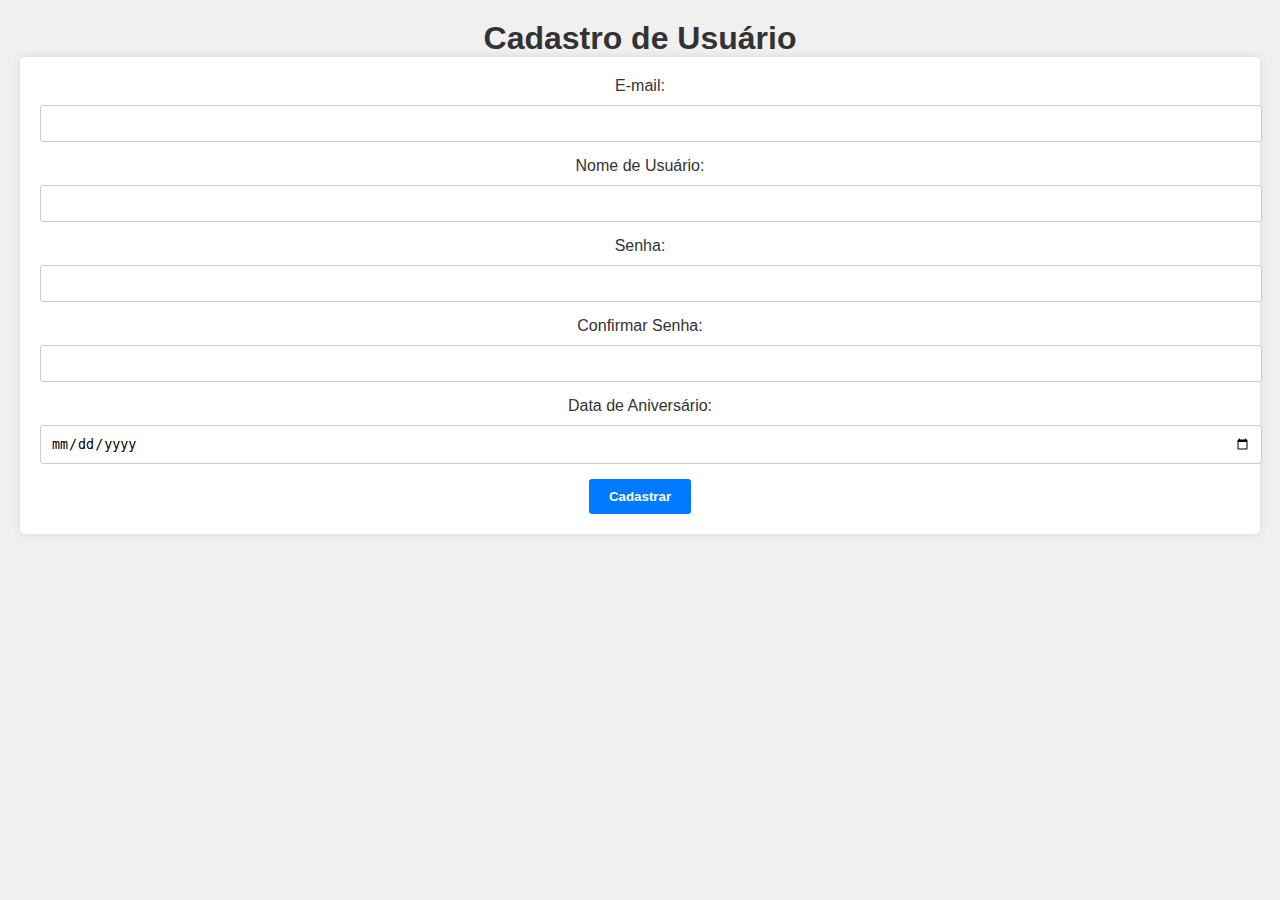
<file: projeto registro/index.html>
<!DOCTYPE html>
<html lang="pt-BR">
<head>
    <meta charset="UTF-8">
    <title>Cadastro de Usuário</title>
    <link rel="stylesheet" type="text/css" href="style.css">
</head>


<body>
    <h1>Cadastro de Usuário</h1>
    <form id="cadastroForm"   onsubmit="return validarSenha()">
        

        <label for="email">E-mail:</label>
        <input type="email" id="email" name="email" required><br>

        <label for="username">Nome de Usuário:</label>
        <input type="text" id="username" name="username" required><br>

        <label for="senha">Senha:</label>
        <input type="password" id="senha" name="senha" required><br>

        
        <label for="conf_senha">Confirmar Senha:</label>
        <input type="password" id="conf_senha" name="conf_senha" required><br>

        <label for="data_aniversario">Data de Aniversário:</label>
        <input type="date" id="data_aniversario" name="data_aniversario" required><br>

        <input type="submit" value="Cadastrar">
    </form>
    <script src="verificacao.js"></script>
    
</body>
</html>
</file>
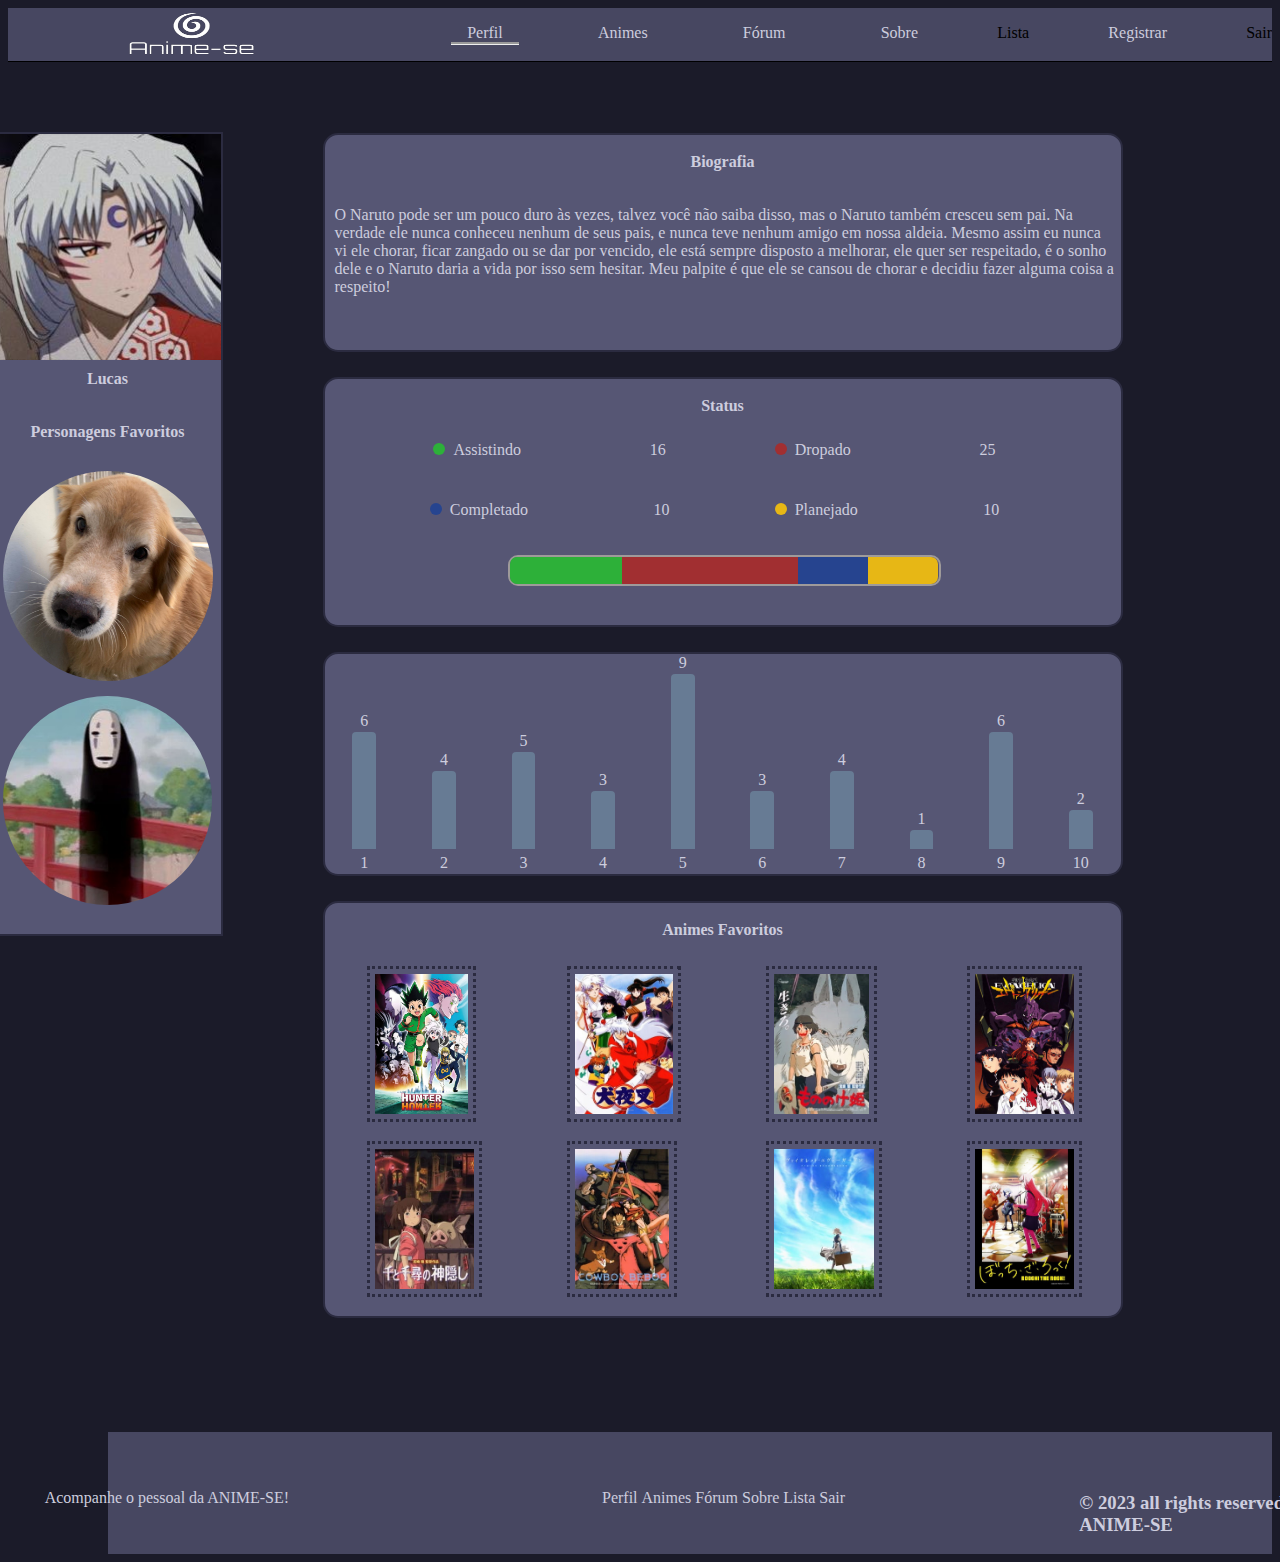
<file: profile/profile.html>
<html>
    <head>
        <meta charset="UTF-8">
        <title>ANIME-SE / Perfil</title>
        <link rel="stylesheet" href="profile.css">
    </head>
    <body>
        <header>
            <img id="logo" src="/profile/pictures/LGOO_ANIMA__1_-removebg-preview.png">
            <p id="perfil"><a href="./../profile/profile.html">Perfil</a></p>
            <p><a href="./../animeList/lista.html">Animes</a></p>
            <p><a href="./../forum/forum.html">Fórum</a></p>
            <p><a href="./../sobrenos/sobrenos.html">Sobre</a></p>
            <p>Lista</p>
            <p><a href="./../registro/registro.html">Registrar</a></p>
            <p>Sair</p>
        </header>
        <main>
            <div class="container">
                <div class="container-left">
                    <div class="identidade">
                        <div class="pfp">
                            <img src="/profile/pictures/sesshomaru.jpg">
                        </div>
                        <strong>Lucas</strong>
                    </div>
                    <div class="personagens">
                        <b>Personagens Favoritos</b>
                        <div class="imagens">
                            <img id ="favchar1" src="/profile/pictures/buddy.jpg">
                            <img id="favchar2" src="/profile/pictures/kaonashi.jpg">
                        </div>
                    </div>
                </div>
                <div class="container-right">
                    <div class="minibox">
                        <b>Biografia</b>
                        <p id="biografia">O Naruto pode ser um pouco duro às vezes, talvez você não saiba disso, mas o Naruto também cresceu sem pai. Na verdade ele nunca conheceu nenhum de seus pais, e nunca teve nenhum amigo em nossa aldeia. Mesmo assim eu nunca vi ele chorar, ficar zangado ou se dar por vencido, ele está sempre disposto a melhorar, ele quer ser respeitado, é o sonho dele e o Naruto daria a vida por isso sem hesitar. Meu palpite é que ele se cansou de chorar e decidiu fazer alguma coisa a respeito!</p>
                    </div>
                    <div class="minibox">
                        <b>Status</b>
                        <div class="status">
                            <div class="report1">
                                <p class="bolaStatusVerde">Assistindo</p>
                                <p>16</p>
                                <p class="bolaStatusVermelho">Dropado</p>
                                <p>25</p>
                            </div>
                            <div class="report2">
                                <p class="bolaStatusAzul">Completado</p>
                                <p>10</p>
                                <p class="bolaStatusAmarelo">Planejado</p>
                                <p>10</p>
                            </div>
                            <div class="info">
                                <div id="estatistica">
                                    <div id="Assistindo" style="background-color: #2db039; border-radius: 7px 0px 0px 7px"></div>
                                    <div id="Dropado" style="background-color: #a12f31;"></div>
                                    <div id="Completado" style="background-color: #26448f;"></div>
                                    <div id="Planejado" style="background-color: #e7b715; border-radius: 0px 7px 7px 0px"></div>
                                </div>
                            </div>
                        </div>
                    </div>
                    <div class="minibox">
                        <div class="grafico-barra">
                            <div class="area-barras">
                                <div class="divisao">
                                    <div id="barra1" class="barra">
                                        <div class="quantidade">6</div>
                                    </div>
                                </div>
                                <div class="divisao">
                                    <div id="barra2" class="barra">
                                        <div class="quantidade">4</div>
                                    </div>
                                </div>
                                <div class="divisao">
                                    <div id="barra3" class="barra">
                                        <div class="quantidade">5</div>
                                    </div>
                                </div>
                                <div class="divisao">
                                    <div id="barra4" class="barra">
                                        <div class="quantidade">3</div>
                                    </div>
                                </div>
                                <div class="divisao">
                                    <div id="barra5" class="barra">
                                        <div class="quantidade">9</div>
                                    </div>
                                </div>
                                <div class="divisao">
                                    <div id="barra6" class="barra">
                                        <div class="quantidade">3</div>
                                    </div>
                                </div>
                                <div class="divisao">
                                    <div id="barra7" class="barra">
                                        <div class="quantidade">4</div>
                                    </div>
                                </div>
                                <div class="divisao">
                                    <div id="barra8" class="barra">
                                        <div class="quantidade">1</div>
                                    </div>
                                </div>
                                <div class="divisao">
                                    <div id="barra9" class="barra">
                                        <div class="quantidade">6</div>
                                    </div>
                                </div>
                                <div class="divisao">
                                    <div id="barra10" class="barra">
                                        <div class="quantidade">2</div>
                                    </div>
                                </div>
                            </div>
                            <div class="legenda">
                                <div class="notas">1</div>
                                <div class="notas">2</div>
                                <div class="notas">3</div>
                                <div class="notas">4</div>
                                <div class="notas">5</div>
                                <div class="notas">6</div>
                                <div class="notas">7</div>
                                <div class="notas">8</div>
                                <div class="notas">9</div>
                                <div class="notas">10</div>
                            </div>
                        </div>
                    </div>
                    <div class="minibox">
                        <b>Animes Favoritos</b>
                        <div class="animesfavoritos">
                            <img class="posters" src="/profile/pictures/posterHXH.jpg">
                            <img class="posters" src="/profile/pictures/posterInuyasha.jpg">
                            <img class="posters" src="/profile/pictures/posterMononoke.jpg">
                            <img class="posters" src="/profile/pictures/poster Evangelion.jpg">
                            <img class="posters" src="/profile/pictures/posterChihiro.jpg">
                            <img class="posters" src="/profile/pictures/posterbebop.jpg">
                            <img class="posters" src="/profile/pictures/violet.jpg">
                            <img class="posters" src="/profile/pictures/bocchi.jpg">
                        </div>
                    </div>
                </div>
            </div>   
        </main>
        <footer>
            <div class="footer_content">
                <div id="left" class="content">
                    <p>Acompanhe o pessoal da ANIME-SE!</p>
                        <a href="#" class="footer-link" id="instagram">
                            <i class="fa-brands fa-instagram"></i>
                        </a>
                        <a href="#" class="footer-link" id="Twitter">
                            <i class="fa-brands fa-twitter"></i>
                        </a>
                        <a href="#" class="footer-link" id="Linkedin">
                            <i class="fa-brands fa-linkedin"></i>
                        </a>
                        <a href="#" class="footer-link" id="WhatsApp">
                            <i class="fa-brands fa-whatsapp"></i>
                        </a>
                </div>    
                <div id="center" class="content">
                    <ul>
                        <li><a href="./../profile/profile.html">Perfil</a></li>
                        <li><a href="./../animeList/lista.html">Animes</a></li>
                        <li><a href="./../forum/forum.html">Fórum</a></li>
                        <li><a href="./../sobrenos/sobrenos.html">Sobre</a></li>
                        <li><a href="#">Lista</a></li>
                        <li><a href="#">Sair</a></li>
                    </ul> 
                </div>
                <div id="right" class=" content=">
                    <h3>© 2023 all rights reserved ANIME-SE</h3>
                </div>
            </div>
        </footer>
        <script src="profile-status-graph.js"></script>
        <script src="profile-score-graph.js"></script>
    </body>
</html>
</file>
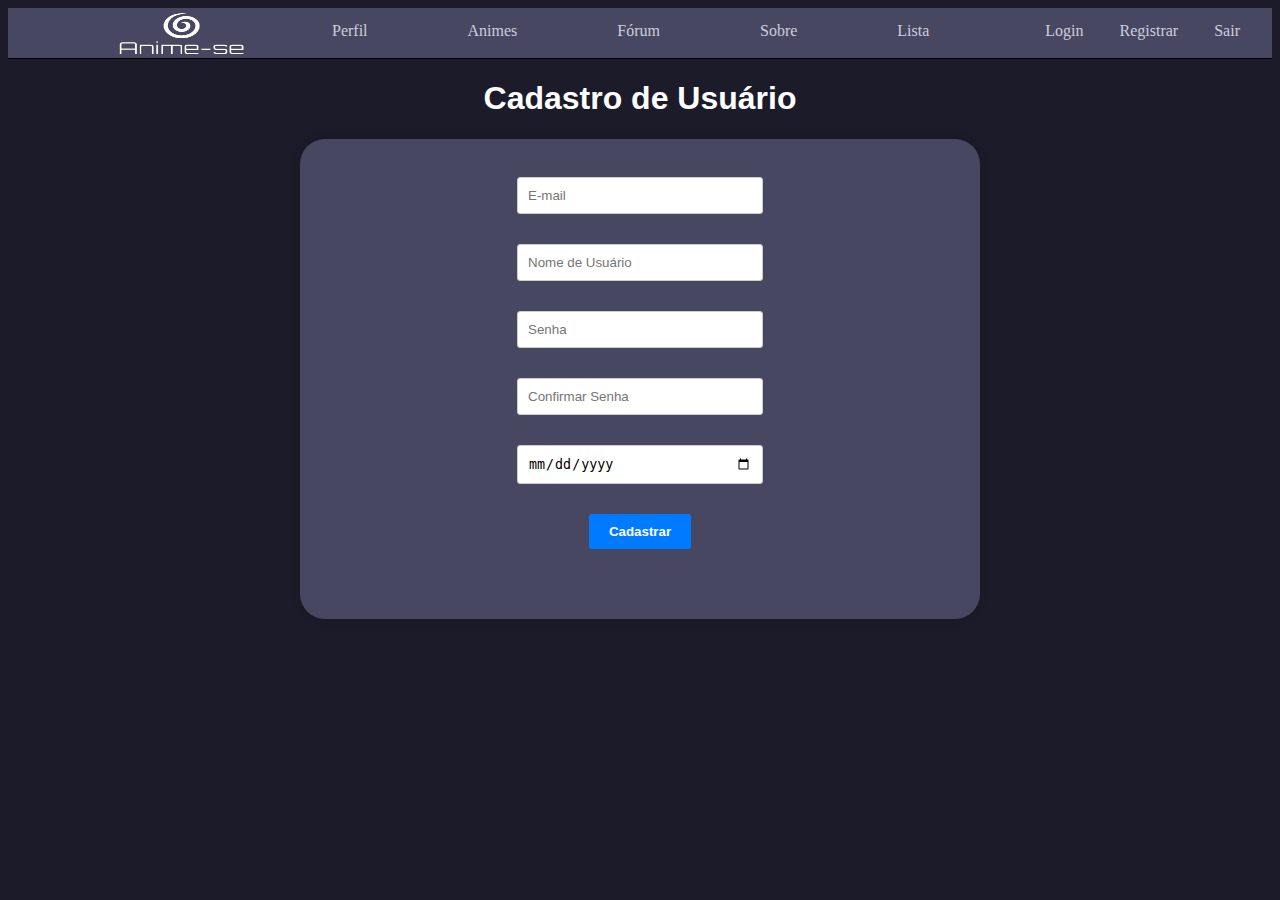
<file: registro/registro.html>
<!DOCTYPE html>
<html lang="pt-BR">
<head>
    <meta charset="UTF-8">
    <title>Cadastro de Usuário</title>
    <link rel="stylesheet" type="text/css" href="registro.css">
</head>


<body>
    <header>
        <img id="logo" src="./logo.png">
             <a href="./../profile/profile.php">Perfil</a>
             <a href="./../animeList/lista.php">Animes</a>
             <a href="./../forum/forum.php">Fórum</a>
             <a href="./../sobrenos/sobrenos.php">Sobre</a>
             <a href="">Lista</a>

             <div class="div-navbar">

             <a href="./../login/login.html">Login</a>
             <a href="./../registro/registro.html">Registrar</a>
             <a href="./../sair/sair.php">Sair</a>

        </div>
    </header>



    <h1>Cadastro de Usuário</h1>
    <form id="cadastroForm"   action="cadastro.php" method="post" onsubmit="return validarSenha()">
        
        <div class="input">
        <input type="email" id="email" placeholder="E-mail"  name="email" required><br>

        
        <input type="text" id="username" placeholder="Nome de Usuário"  name="username" required><br>

        <input type="password" id="senha" placeholder="Senha"  name="senha" required><br>

        
        <input type="password" id="conf_senha" placeholder="Confirmar Senha"  name="conf_senha" required><br>

        
        <input type="date" id="data_aniversario" placeholder="Data de Aniversário"  name="data_aniversario" required><br>

        <input type="submit" value="Cadastrar" >

        <div id="info-mensagem"></div>
        </div>
    </form>
  
    <script src="verificacao_senha.js"></script>
    
</body>
</html>
</file>
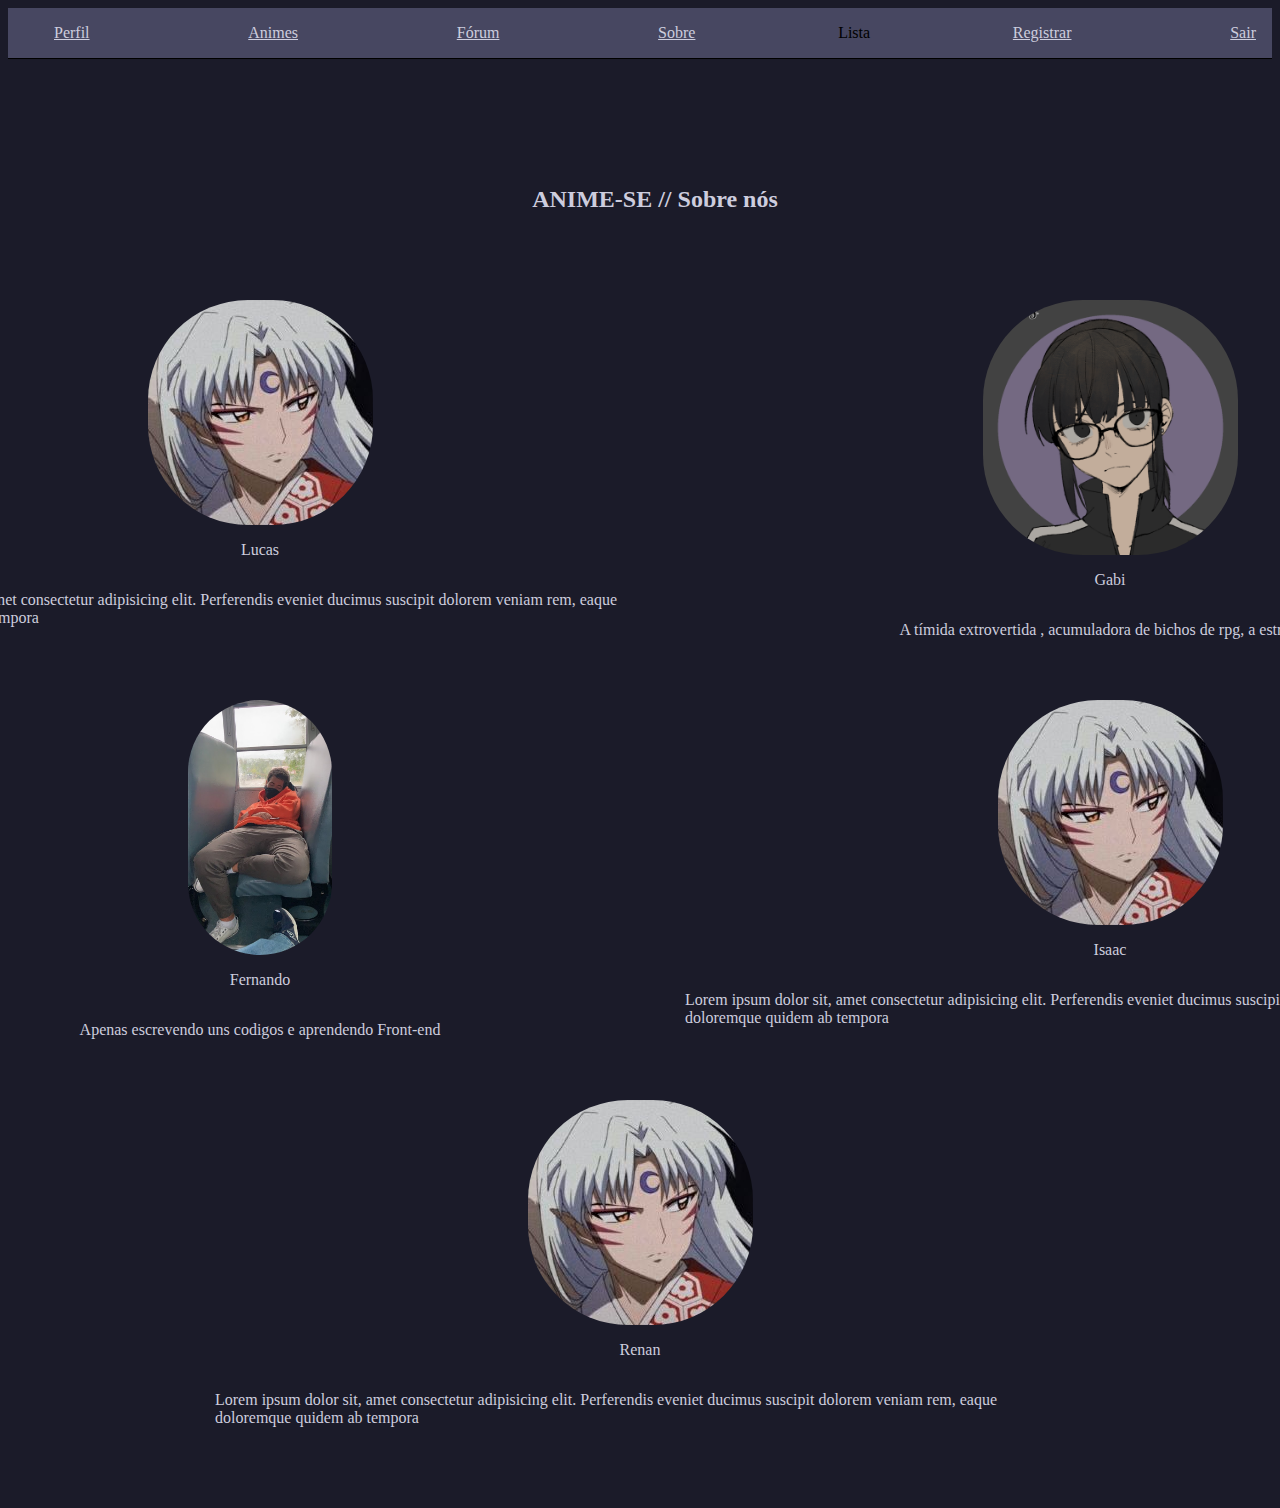
<file: sobrenos/sobrenos.html>
<html>
    <head>
        <meta charset="UTF-8">
        <title>ANIME-SE / Sobre nós</title>
        <link rel="stylesheet" href="sobrenos.css">
    </head>
    <body>
        <header>
            <p><a href="./../profile/profile.html">Perfil</a></p>
            <p><a href="./lista.html">Animes</a></p>
            <p><a href="./../forum/forum.html">Fórum</a></p>
            <p><a href="./../sobrenos/sobrenos.html">Sobre</a></p>
            <p>Lista</p>
            <p><a href="./../registro/registro.html">Registrar</a></p>
            <p><a href="./../sair/sair.php">Sair</a></p>
        </header>
        <main>
            <div class="container">
                 <div id="sobre">
                     <h2>ANIME-SE // Sobre nós</h2>
                 </div>
                 <div id="fileira1" class="fileira">
                     <div class="pessoa">
                         <img class="image" src="/sobrenos/pictures/sesshomaru.jpg" alt="foto">
                         <p id="nome">Lucas</p>
                         <p id="desc">
                             Lorem ipsum dolor sit, amet consectetur adipisicing elit.
                             Perferendis eveniet ducimus suscipit dolorem veniam rem,
                            eaque doloremque quidem ab tempora
                         </p>
                     </div>
                     <div class="pessoa">
                         <img class="image" src="/sobrenos/pictures/Nowa.png" alt="foto">
                         <p id="nome">Gabi</p>
                         <p id="desc">
                             A tímida extrovertida , acumuladora de bichos de rpg, a estranha .
                         </p>
                     </div>
                 </div>
                 <div id="fileira2" class="fileira">
                     <div class="pessoa">
                         <img class="image" src="/sobrenos/pictures/nandin.JPG" alt="foto">
                         <p id="nome">Fernando</p>
                         <p id="desc">
                            Apenas escrevendo uns codigos e aprendendo Front-end
                         </p>
                     </div>
                     <div class="pessoa">
                         <img class="image" src="/sobrenos/pictures/sesshomaru.jpg" alt="foto">
                         <p id="nome">Isaac</p>
                         <p id="desc">
                            Lorem ipsum dolor sit, amet consectetur adipisicing elit.
                            Perferendis eveniet ducimus suscipit dolorem veniam rem, eaque doloremque quidem ab tempora
                        </p>
                    </div>
                </div>
                <div id="fileira3" class="fileiraespecial">
                    <div class="pessoa">
                        <img class="image" src="/sobrenos/pictures/sesshomaru.jpg" alt="foto">
                        <p id="nome">Renan</p>
                        <p id="desc">
                            Lorem ipsum dolor sit, amet consectetur adipisicing elit.
                            Perferendis eveniet ducimus suscipit dolorem veniam rem, eaque doloremque quidem ab tempora
                        </p>
                    </div>
                </div>
            </div>
        </main>
    </body>
</html>
</file>
<file: profile/profile.css>
html{
    background-color: #1b1b29;

}

main{
    font-family: Georgia, serif;
    display: flex;
    justify-content: center;
}

header{
    
    display: flex;
    justify-content: space-between;
    margin-bottom: 100px;
    padding-left:30px;
    padding-right:0px;
    border-bottom: 1px solid black;
    background-color: #474761;
    overflow: hidden;
    
}

header a{
   
    padding: 14px 16px;
    }

header a:hover{
    background-color: #807c7c;
    color: rgb(51, 49, 49);
    
    }



.separador{
    display: inline-block;
    padding: 14px;
    padding-left: 16px;
}



.all{
    padding-right: 70;
}





#logo{
    padding-right: 130px;
    padding-left: 90px;
    width: 130px;
    height: 50px;
}

#perfil{
    border-bottom: groove;
}    

a:link, a:visited {
    color: #CDCDDE;
}

a{
    font-family: Georgia, serif;
    text-decoration: none;
}

.container{
    font-family: Georgia, serif;
    margin-top: -30px;
    width: 1600px;
    height: 800px;
    margin-left: 200px;
    display: flex;
    justify-content:space-between;
    
}

.container-left{
    font-family: Georgia, serif;
    margin-left: 20px;
    width: 226px;
    height: 800px;
    margin-right: 100px;
    background-color: #565674;
    border: 2px solid #2B2B40;

}

.container-right{
    font-family: Georgia, serif;
    width: 800px;
    height: 1102px;
    margin-right: 385px;
}

.minibox{
    font-family: Georgia, serif;
    border: 2px solid #2B2B40;
    background-color: #565674;
    margin-top: 1px;
    margin-bottom: 25px;
    border-radius: 15px;
}


.identidade>strong{
    font-family: Georgia, serif;
    width: 226px;
    height: 18px;
    display: flex;
    justify-content: center; 
    padding-top: 10px;
    color:  #CDCDDE;
}

.pfp>img{
    width: 226px;
    height: 226px;
}

.minibox>b{
    font-family: Georgia, serif;
    display: flex;
    justify-content: center;
    padding-top: 18px;
    padding-bottom: 10px;
    color: #CDCDDE;

}

#biografia{
    font-family: Georgia, serif;
    display: flex;
    justify-content: center;
    padding-top: 9px;
    padding-bottom: 10px;
    padding-left: 10px;
    width: 780px;
    height: 118px;
    color: #CDCDDE;

}

#butaobio{
    display: flex;
    justify-content: end;
    margin-block-end: 0px;
}
#butaoimg{
    display: flex;
    justify-content: center;
    margin-top: 4px;
}
#butaoFavchar{
    display: flex;
    justify-content: center;
    margin-top: 4px;
}
#butaoFav{
    display: flex;
    justify-content: center;
    margin-bottom: 10px;
}

.modalBio{
    width: 500px;
    height: 400px;
    position: absolute;
        top: 50%;
        left: 50%;
        transform: translate(-50%,-50%);
    display: none; 
    background-color: #5f5f8b;
    border-radius: 30px;
    box-shadow: 15px 15px 30px #bebebe,
             -15px -15px 30px #1b1b29;
}

.modalBio textarea{position: relative;
    top: 50px;
    left: 50px;
}

.modalBio label {
    position: relative;
    font-weight: bold; 
    font-size: 26px;   
    color: #1f1e1e;
    top: 50px;
    left: 50px;     
  }

.modalBio input#salvar{position: relative;
height: 50px;
width: 100px;
top: 75px;
left: 200px;
font-size: 18px;

}


.modalImg{
    width: 500px;
    height: 400px;
    position: absolute;
        top: 50%;
        left: 50%;
        transform: translate(-50%,-50%);
    display: none; 
    background-color: #5f5f8b;
    border-radius: 30px;
    box-shadow: 15px 15px 30px #bebebe,
             -15px -15px 30px #1b1b29;  
}


.modalImg textarea{position: relative;
    top: 50px;
    left: 50px;
}

.modalImg label {
    position: relative;
    font-weight: bold; 
    font-size: 26px;   
    color: #1f1e1e;
    top: 50px;
    left: 50px;     
  }

.modalImg input#salvar{position: relative;
height: 50px;
width: 100px;
top: 75px;
left: 200px;
font-size: 18px;

}

.modalFavchar{
    width: 500px;
    height: 450px;
    position: absolute;
        top: 50%;
        left: 50%;
        transform: translate(-50%,-50%);
    display: none; 
    background-color: #5f5f8b;
    border-radius: 30px;
    box-shadow: 15px 15px 30px #bebebe,
             -15px -15px 30px #1b1b29;  
}

.modalFavchar textarea{position: relative;
    top: 50px;
    left: 50px;
    
}

.modalFavchar label {
    position: relative;
    font-weight: bold; 
    font-size: 26px;   
    color: #1f1e1e;
    top: 50px;
    left: 50px;     
  }

  .modalFavchar input#salvar{position: relative;
    height: 50px;
    width: 100px;
    top: 75px;
    left: 200px;
    font-size: 18px;
    
    }


.modalFav{
    width: 500px;
    height: 550px;
    position: absolute;
        top: 125%;
        left: 50%;
        transform: translate(-50%,-50%);
    display: none; 
    background-color: #5f5f8b;
    border-radius: 30px;
    box-shadow: 15px 15px 30px #bebebe,
             -15px -15px 30px #1b1b29;    
}


.modalFav textarea{position: relative;
    top: 50px;
    left: 50px;
    
}

.modalFav label {
    position: relative;
    font-weight: bold; 
    font-size: 26px;   
    color: #1f1e1e;
    top: 50px;
    left: 50px;     
  }

  .modalFav input#salvar{position: relative;
    height: 50px;
    width: 100px;
    top: 75px;
    left: 200px;
    font-size: 18px;
    
    }





















#fechar{
    float: right;
}

.status{
    font-family: Georgia, serif;
    width: 799px;
    height: 200px;
    color: #CDCDDE;

}

.bolaStatusVerde::before{
    width: 12px;
    height: 12px;
    border-radius: 1rem;
    display: block;
    content: ' ';
    background-color: #2db039;
    position: absolute;
    margin-left: -20px;
    margin-top: 2px;
}

.bolaStatusAzul::before{
    width: 12px;
    height: 12px;
    border-radius: 1rem;
    display: block;
    content: ' ';
    background-color: #26448f;
    position: absolute;
    margin-left: -20px;
    margin-top: 2px;
}

.bolaStatusVermelho::before{
    width: 12px;
    height: 12px;
    border-radius: 1rem;
    display: block;
    content: ' ';
    background-color: #a12f31;
    position: absolute;
    margin-left: -20px;
    margin-top: 2px;
}

.bolaStatusAmarelo::before{
    width: 12px;
    height: 12px;
    border-radius: 1rem;
    display: block;
    content: ' ';
    background-color: #e7b715;
    position: absolute;
    margin-left: -20px;
    margin-top: 2px;
}

.report1{
    display: flex;
    justify-content: space-evenly;
    width: 800px;
    height: 60px;
}

.report2{
    display: flex;
    justify-content: space-evenly;
    width: 800px;
    height: 60px;
}

.grafico{
    width: 800px;
    height: 200px;
}

.info{
    display: flex;
    justify-content: center;

}

#estatistica{
    margin-top: 10px;
    width: 429px;
    height: 27px;
    border-radius: 10px 10px 10px 10px;
    display: flex;
    border: 2px solid rgb(158, 154, 154);
}


.area-barras{
    height: 180px;
    display: flex;
    padding-top: 20px;
}

.divisao{
    width: calc(100% / 10);
    height: 175px;
    display: flex;
    align-items: flex-end;
    justify-content: center;
}


.barra{
    width: 30%;
    border-radius: 4px 4px 0 0;
    background-color: rgb(103,123,148);
}

.quantidade{
    text-align: center;
    margin-top: -20px;
    color: #CDCDDE;
}

.legenda{
    height: 20px;
    display: flex;
    text-align: center;
    color: #CDCDDE;
}

.notas{
    width: calc(100% / 10);
}

.personagens>b{
    padding-top: 35px;
    display:flex;
    justify-content:center;
    padding-bottom: 30px;
    color: #CDCDDE;
}

.imagens{
    display: grid;
    justify-content: space-around;
    border-radius: 50%;
}


#favchar1{
    max-width: 210px;
    max-height: 210px;
    width: auto;
    height: auto;
    border-radius: 50%;
    margin-bottom: 15px;
}


#favchar2{
    max-width: 210px;
    max-height: 210px;
    width: auto;
    height: auto;
    border-radius: 50%;
    margin-bottom: 16px;
}


.animesfavoritos{
    display: grid;
    grid-template-columns: auto auto auto auto;
    width: 800px;
    height: 350px;
    justify-content: space-around;
    margin-top: 17px;

}

.posters{
    max-width: 120px;
    max-height: 140;
    width: auto;
    height: auto;
    padding: 5px;
    border-color: #2B2B40;
    border-style: dotted;

}

footer{
    background-color: #474761;
    left: 0px;
    right: 0px;
    bottom: 0px;
    margin-top: 500px ;
    margin-left: 100px;
    padding: 41px;
    height: 40px;
    display: flex;
    color: #CDCDDE;    
    justify-content: center;
}


.footer_content{
    height: 60px;
    display: flex;
    justify-content: space-evenly;
    color: #CDCDDE;
    
}
.content{
    width: 610px;
    height: 30px;
}

ul > li {
    display: inline-block;
}

#right{
    display: flex;
}

#left a{
    display: inline;
    list-style-type: none;
}
</file>
<file: registro/registro.css>
header{
    
    display: flex;
    justify-content: space-between;
    margin-bottom: 100px;
    padding-left:30px;
    padding-right:0px;
    border-bottom: 1px solid black;
    background-color: #474761;
    overflow: hidden;
    font-family: Georgia,serif;
    margin :8px;
  }
  
  header a{
    color: #CDCDDE;
    padding: 14px 16px;
    text-decoration: none;
    }
  
  header a:hover{
    background-color: #807c7c;
    color: rgb(51, 49, 49);
    
    }
  
  .div-navbar{
    padding: 14px 16px;
    
  }
  
  
  
  #logo{
    padding-right: 0px;
    padding-left: 80px;
    width: 130px;
    height: 50px;
  }
  


body {
    font-family: Arial, sans-serif;
    background-color:#1b1b29;
    text-align: center;
    margin: 0;
    padding: 0;
   
    
}


h1 {
    color: white
}


form {
    
    text-align: center;
    width: 50%;
    background-color: #474761;
    padding: 20px;
    border-radius: 25px;
    box-shadow: 0 0 10px rgba(0, 0, 0, 0.1);
    margin: 0 auto;
    height: 440px;
   
}


label {
    display: block;
    margin-bottom: 10px;
    color: #ea0e0e;
}


input[type="email"],
input[type="text"],
input[type="password"],
input[type="date"] {
    width: 35%;
    padding: 10px;
    margin-bottom: 30px;
    border: 1px solid #ccc;
    border-radius: 3px;
    
}


input[type="submit"] {
    background-color: #007bff;
    color: #fff;
    padding: 10px 20px;
    border: none;
    border-radius: 3px;
    cursor: pointer;
    font-weight: bold;
    transition: background-color 0.3s;
}



.input{
    position: relative;
    top: 2vh;}

.error-message {
    color: red;
    font-size: 14px;
    margin-top: 5px;
}

.image{
    margin: 0 auto 20px;
    width: 100%;
    height: 100%;
    position: absolute;
    top: 150px;
}

.inforegistro{
  font-family: Consolas,"Nimbus Mono L";
  position: absolute;
  color: rgb(198, 19, 19);
  width: 100%;
  
  
 }
</file>
<file: sobrenos/sobrenos.css>
html{
    background-color: #1b1b29;
}

body{
font-family: Georgia, serif;
background-color: #1b1b29;
}

header{
    display: flex;
    justify-content: space-between;
    margin-bottom: 100px;
    padding-left:30px;
    padding-right:0px;
    border-bottom: 1px solid black;
    background-color: #474761;
    overflow: hidden;
    
}
header a{
    color: CDCDDE;
    padding: 14px 16px;
}

header a:hover{
        background-color: #807c7c;
        color: rgb(51, 49, 49);
        
}


.logo{
    width: 10px;
    height: 10px;
}

.container{
    background-color: #1b1b29;
}
main{
    font-family: Georgia, serif;
    display: flex;
    justify-content: center;
}

#sobre{
    font-family: Georgia, serif;
    text-align: center;
    margin-bottom: 60px;
    margin-left: 30px;
    background-color: #1b1b29;
    padding: 7px;
    color: CDCDDE;
}

.fileira{
    font-family: Georgia, serif;
    display: flex;
    height: 400;
    margin-left: 90px;
}

.fileiraespecial{
    font-family: Georgia, serif;
    height: 400;
}

.image{
    font-family: Georgia, serif;
    max-width:255 ;
    max-height: 255;
    width: auto;
    height: auto;
    border-radius: 100px;
}

.pessoa{
    font-family: Georgia, serif;
    display: flex;
    flex-direction: column;
    align-items: center;
    color: CDCDDE;
}

.pessoa>#desc{
    font-family: Georgia, serif;
    width: 850px;
    display: flex;
    justify-content: center;
    color: CDCDDE;
}

footer{
    background-color: #474761
    ;
}

footer a{
   
    padding: 14px 16px;
}

footer a:hover{
        background-color: #807c7c;
        color: rgb(51, 49, 49);
        
}


.footer_content{
    width: 100%;
    height: 60px;
    display: flex;
    justify-content: space-evenly;
}
.content{
    width: 610px;
    height: 30px;
    justify-content: space-evenly;
}


ul > li {
    display: inline-block;
}

.right{
    display: flex;
    justify-content: space-evenly;
}

.left a{
    display: inline;
    list-style-type: none;
}
</file>
<file: projeto registro/style.css>
/* Reset de estilos para remover margens e preenchimentos padrão */
body, h1, form {
    margin: 0;
    padding: 0;
}

/* Estilo para o corpo da página */
body {
    font-family: Arial, sans-serif;
    background-color: #f0f0f0;
    text-align: center;
    padding: 20px;
}

/* Estilo para o título (h1) */
h1 {
    color: #333;
}

/* Estilo para o formulário */
form {
    background-color: #fff;
    padding: 20px;
    border-radius: 5px;
    box-shadow: 0 0 10px rgba(0, 0, 0, 0.1);
}

/* Estilo para as etiquetas dos campos de entrada */
label {
    display: block;
    margin-bottom: 10px;
    color: #333;
}

/* Estilo para os campos de entrada */
input[type="email"],
input[type="text"],
input[type="password"],
input[type="date"] {
    width: 100%;
    padding: 10px;
    margin-bottom: 15px;
    border: 1px solid #ccc;
    border-radius: 3px;
}

/* Estilo para o botão de envio */
input[type="submit"] {
    background-color: #007bff;
    color: #fff;
    padding: 10px 20px;
    border: none;
    border-radius: 3px;
    cursor: pointer;
    font-weight: bold;
    transition: background-color 0.3s;
}

input[type="submit"]:hover {
    background-color: #0056b3;
}

/* Estilo para mensagens de erro (opcional) */
.error-message {
    color: red;
    font-size: 14px;
    margin-top: 5px;
}
</file>
